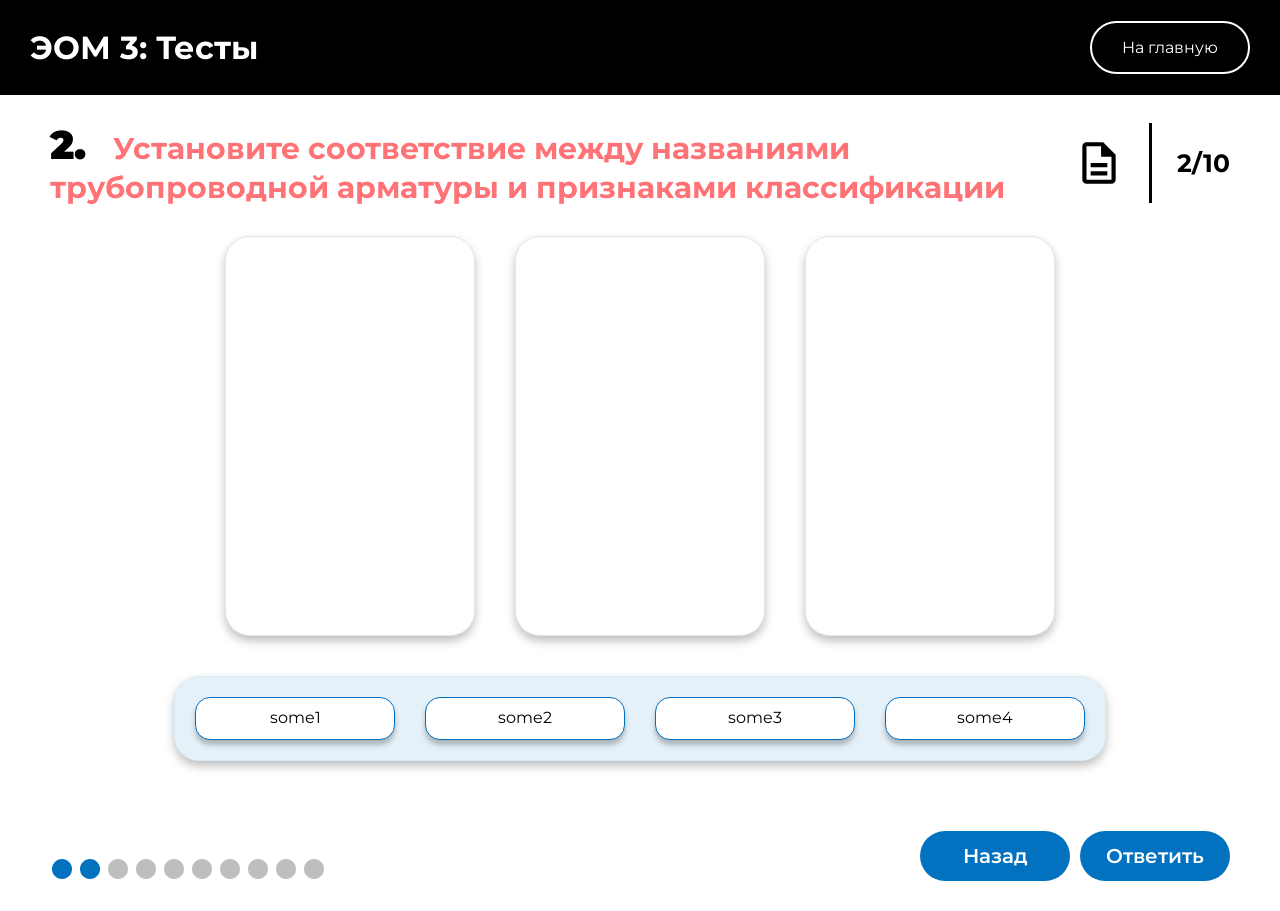
<file: index.html>
<!DOCTYPE html>
<html lang="en">
<head>
    <meta charset="UTF-8">
    <meta name="viewport" content="width=device-width, initial-scale=1.0">
    <script src="./script/script.js" defer></script>
    <link rel="stylesheet" href="./style/style.css">
    <link rel="stylesheet" href="./style/main.css">
    <title>Таблица соответствия</title>
</head>
<body>
    <div class="black_header">
        <h1>
            ЭОМ 3: Тесты
        </h1>
        <div class="links_black_header">
            <a href="../../../index.html">На главную</a>
            <a href="#" class="disabled_button">Назад</a>
        </div>
    </div>
    <div class="head_text">
        <div class="questions" id="question_number_1">
            <h2><span id="question_number_span">2.</span> Установите соответствие между названиями трубопроводной арматуры и признаками классификации</h2>
        </div>
        <div class="number_marker">
            <img src="./content/description.svg" alt="description">
            <p id="question_number_strong"><strong>1/10</strong></p>
        </div>
    </div>
    <div class="main_window">
        
        <div class="body-inner">
            <div class="drag2">
                <div class="columns" id="columns"></div>
                <div class="row" id="row"></div>
            </div>
        </div>
        <div class="main_buttons">
            <div class="step_marker">
                <img src="./content/radio_button_blue.svg" alt="radio_button" class="step_marker_2">
                <img src="./content/radio_button_blue.svg" alt="radio_button" class="step_marker_2">
                <img src="./content/radio_button.svg" alt="radio_button" class="step_marker_1">
                <img src="./content/radio_button.svg" alt="radio_button" class="step_marker_1">
                <img src="./content/radio_button.svg" alt="radio_button" class="step_marker_1">
                <img src="./content/radio_button.svg" alt="radio_button" class="step_marker_1">
                <img src="./content/radio_button.svg" alt="radio_button" class="step_marker_1">
                <img src="./content/radio_button.svg" alt="radio_button" class="step_marker_1">
                <img src="./content/radio_button.svg" alt="radio_button" class="step_marker_1">
                <img src="./content/radio_button.svg" alt="radio_button" class="step_marker_1">
            </div>
            <div class="buttons_div">
                <button id="check_button_0" onclick="location.href='../javascript_quiz_app_1/index.html'">
                    Назад
                </button>
                <button id="check_button_1" onclick="checkAnwser2()" >
                    Ответить
                </button>
                <button id="check_button_2" class="disabled_button" onclick="refreshAnwser2()">
                    Повторить
                </button>
                <button id="check_button_3" class="disabled_button" onclick="location.href='../javascript_quiz_app_3/index.html'">
                    Далее
                </button>

            </div>
        </div>
    </div>
</body>
</html>
</file>
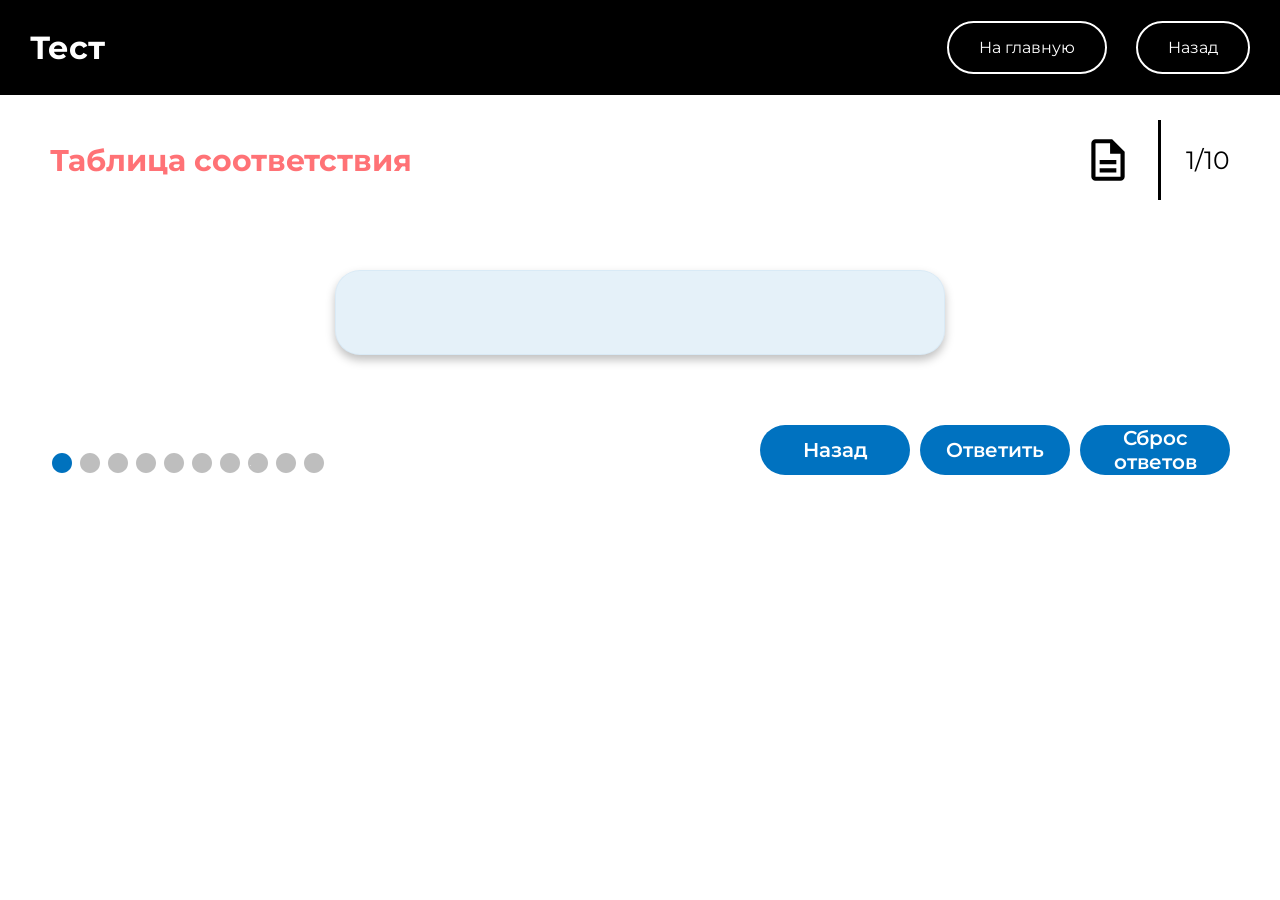
<file: quiz.html>
<!DOCTYPE html>
<html lang="en">
<head>
    <meta charset="UTF-8">
    <meta name="viewport" content="width=device-width, initial-scale=1.0">
    <script src="./script/script.js" defer></script>
    <link rel="stylesheet" href="./style/style.css">
    <link rel="stylesheet" href="./style/main.css">
    <title>Таблица соответствия</title>
</head>
<body>
    <div class="black_header">
        <h1>
            Тест
        </h1>
        <div class="links_black_header">
            <a href="#">На главную</a>
            <a href="#">Назад</a>
        </div>
    </div>
    <div class="head_text">
        <div class="questions" id="question_number_1">
            <h2>Таблица соответствия</h2>
        </div>
        <div class="number_marker">
            <img src="./content/description.svg" alt="description">
            <p>1/10</p>
        </div>
    </div>
    <div class="main_window">
        
        <div class="body-inner">
            <div class="drag2">
                <div class="columns" id="columns"></div>
                <div class="row" id="row"></div>
            </div>
        </div>
        <div class="main_buttons">
            <div class="step_marker">
                <img src="./content/radio_button_blue.svg" alt="radio_button" class="step_marker_2">
                <img src="./content/radio_button.svg" alt="radio_button" class="step_marker_1">
                <img src="./content/radio_button.svg" alt="radio_button" class="step_marker_1">
                <img src="./content/radio_button.svg" alt="radio_button" class="step_marker_1">
                <img src="./content/radio_button.svg" alt="radio_button" class="step_marker_1">
                <img src="./content/radio_button.svg" alt="radio_button" class="step_marker_1">
                <img src="./content/radio_button.svg" alt="radio_button" class="step_marker_1">
                <img src="./content/radio_button.svg" alt="radio_button" class="step_marker_1">
                <img src="./content/radio_button.svg" alt="radio_button" class="step_marker_1">
                <img src="./content/radio_button.svg" alt="radio_button" class="step_marker_1">
            </div>
            <div class="buttons_div">
                <button id="check_button_0">
                    Назад
                </button>
                <button id="check_button_1" onclick="checkAnwser2()">
                    Ответить
                </button>
                <button onclick="refreshAnwser2()">
                    Сброс ответов
                </button>
                <button id="check_button_2" class="disabled_button">
                    Повторить
                </button>
                <button id="check_button_3" class="disabled_button">
                    Далее
                </button>

            </div>
        </div>
    </div>
</body>
</html>
</file>
<file: style/style.css>
* {
  margin: 0;
  padding: 0;
}
.body-inner {
  display: flex;
  gap: 40px;
  flex-direction: column;
  padding: 30px 30px 0 30px;
}
.drag1 {
  display: flex;
  flex-direction: column;
  align-items: center;
  gap: 20px;
}
.list {
  display: flex;
  flex-direction: column;
  gap: 10px;
  list-style: none;
  padding: 30px;
  width: 200px;
}
.list li {
  display: flex;
  align-items: center;
  gap: 10px;
}
.list span {
  border: 2px solid slateblue;
  padding: 4px;
}
.item, .item2, .item3, .item4 {
  list-style-image: none;
  text-align: center;
  margin: 10px;
  border: 1px solid #0070c0;
  background-color: #ffffff;
  border-radius: 25px;
  box-shadow: 0px 5px 5px 0px rgba(0, 0, 0, 0.25);
  padding: 10px;
  width: 200px;
  border-radius: 15px;
  cursor: grab;
}
.item.dragging {
  opacity: 0.6;
}
.item.dragging :where(.details, i) {
  opacity: 0;
}


.drag2 {
  display: flex;
  flex-direction: column;
  align-items: center;
  gap: 40px;
}
.columns {
  display: flex;
  gap: 40px;
}
.col {
  list-style: none;
  display: flex;
  flex-direction: column;
  padding: 10px;
  min-width: 250px;
  min-height: 400px;
  border: 1px solid rgba(0, 0, 0, 0.1);
  border-radius: 25px;
  box-shadow: 0px 5px 10px 0px rgba(0, 0, 0, 0.25);
  transition: all 0.3s;
}
.col.correct {
  background-color: rgb(168, 255, 168);
}

.col.incorrect {
  background-color: rgb(255, 114, 118);
}

.col-ul {
  height: 100%;
  display: flex;
  flex-direction: column;
  gap: 10px;
  list-style: none;
}
.row, .row2 {
  list-style: none;
  display: flex;
  gap: 10px;
  padding: 10px;
  min-height: 85px;
  min-width: 50%;
  border: 1px solid rgba(0, 114, 192, 0.05);
  background-color: rgba(0, 114, 192, 0.1);
  border-radius: 25px;
  box-shadow: 0px 5px 10px 0px rgba(0, 0, 0, 0.25);
}

.hover {
  position: relative;
  border-color: darkslateblue;
}
.list li.correct .item {
  border-color: chartreuse;
}
.list li.incorrect .item {
  border-color: brown;
}

.drag3 {
  display: flex;
  flex-direction: column;
  align-items: center;
  gap: 30px;
}
.drag-inner {
  display: flex;
  align-items: center;
}
.img img {
  max-width: 100%;
  max-height: 460px;
  min-height: 100px;
  min-width: 100px;
}
.left-col, .right-col {
  display: flex;
  flex-direction: column;
  align-items: center;
  justify-content: space-between;
}

.field {
  justify-content: center;
  display: flex;
  align-items: center;
  padding: 10px;
  min-height: 20px;
  min-width: 90px;
  max-height: 30px;
  border: 2px solid slateblue;
  border-radius: 4px;
  list-style: none;
}
.field.correct {
  border-color: chartreuse;
}
.field.incorrect {
  border-color: brown;
}
.drag4 {
  display: flex;
  flex-direction: column;
  align-items: center;
  gap: 30px;
}
.drag4-inner {
  width: 100%;
  display: flex;
  justify-content: center;
  gap: 80px;
  align-items: center;
}
.img-col {
  height: 160px;
  width: 160px;
}
.field-col {
  display: flex;
  gap: 30px;
  flex-direction: column;
  align-items: center;
  list-style: none;
}
.field.correct {
  border-color: chartreuse;
}
.field.incorrect {
  border-color: brown;
}

.main_buttons{
	display: flex;
	align-items: center;
  margin-top: 45px;
	justify-content: space-between;
	width: 100%;
	padding-top: 25px;
	padding-left: 50px;
	padding-right: 50px;
	margin-bottom: 45px;
}

.main_buttons button{
	height: 50px;
	width: 150px;
	margin-left: 10px;
	border: 0;
	background: rgb(0, 114, 192);
	font-size: 20px;
	font-weight: 600;
	color: #fff;
	border-radius: 35px;
	cursor: pointer;
	transition: all 0.3s;
}

.main_buttons button:active{
	background: rgb(40, 142, 211);
}

.buttons_div{
  display: flex;
  align-items: center;
  margin-bottom: 30px;
}

@media (max-width: 820px){
  .col {
    min-width: 200px;
    min-height: 400px;
  }

  .row, .row2 {
    min-height: 85px;
    min-width: 25%;
    flex-direction: column;
  }
}
</file>
<file: style/main.css>
@import url('https://fonts.googleapis.com/css2?family=Montserrat:wght@100;200;300;400;500;600;700;800;900&display=swap');

*{
		margin: 0;
		padding: 0;
		font-family: 'Montserrat' , sans-serif;
		box-sizing: border-box;
}

a{
		text-decoration: none;
}

body{
		background: #fff;

}

.main_window{
		height: 75vh;
}

.black_header{
		padding: 30px;
		display: flex;
		align-items: center;
		justify-content: space-between;
		height: 95px;
		color: white;
		background-color: black;
}

.black_header a{
		color: white;
		padding: 15px;
		padding-left: 30px;
		padding-right: 30px;
		border: solid 2px;
		border-radius: 35px;
		width: 300px;
		margin-left: 25px;
		transition: all 0.3s;
}

.black_header a:hover{
		transition: all 0.3s;
		background-color: white;
		color: black;
}



.button_part{
	display: flex;
	align-items: center;
	justify-content: space-between;
	width: 100%;
	padding-top: 25px;
	padding-left: 50px;
	padding-right: 50px;
	margin-bottom: 45px;
}

.button_part button{
	height: 50px;
	width: 150px;
	margin-left: 10px;
	border: 0;
	background: rgb(0, 114, 192);
	font-size: 20px;
	font-weight: 600;
	color: #fff;
	border-radius: 35px;
	cursor: pointer;
	transition: all 0.3s;
}

.button_part button:active{
	background: rgb(40, 142, 211);
}

.questions h2{
	font-size: 30px;
	padding: 0px;
	margin-left: 25px;
	font-weight: 700;
	color: rgb(255, 114, 118);
}

.questions h2 span{
	font-weight: 900;
	color: black;
	font-size: 40px;
	margin-right: 15px;
}

.head_text{
	display: flex;
	align-items: center;
	justify-content: space-between;
}

.number_marker{
	display: flex;
	flex-direction: row;
	align-items: center;
	justify-content: center;

}

.number_marker p{
	font-size: 25px;
	color: #000;
	padding: 25px;
	border-left: 3px solid #000;
}

.number_marker img{
	margin-right: 25px;
	height: 50px;
	font-size: 50px;
	color: #000;
}

.head_text{
	margin-top: 25px;
	margin-left: 25px;
	margin-right: 25px;
}

.disabled_button{
	display: none;
}

@media (max-width: 820px){
	ul li div{
		width: 500px;
	}
}
</file>
